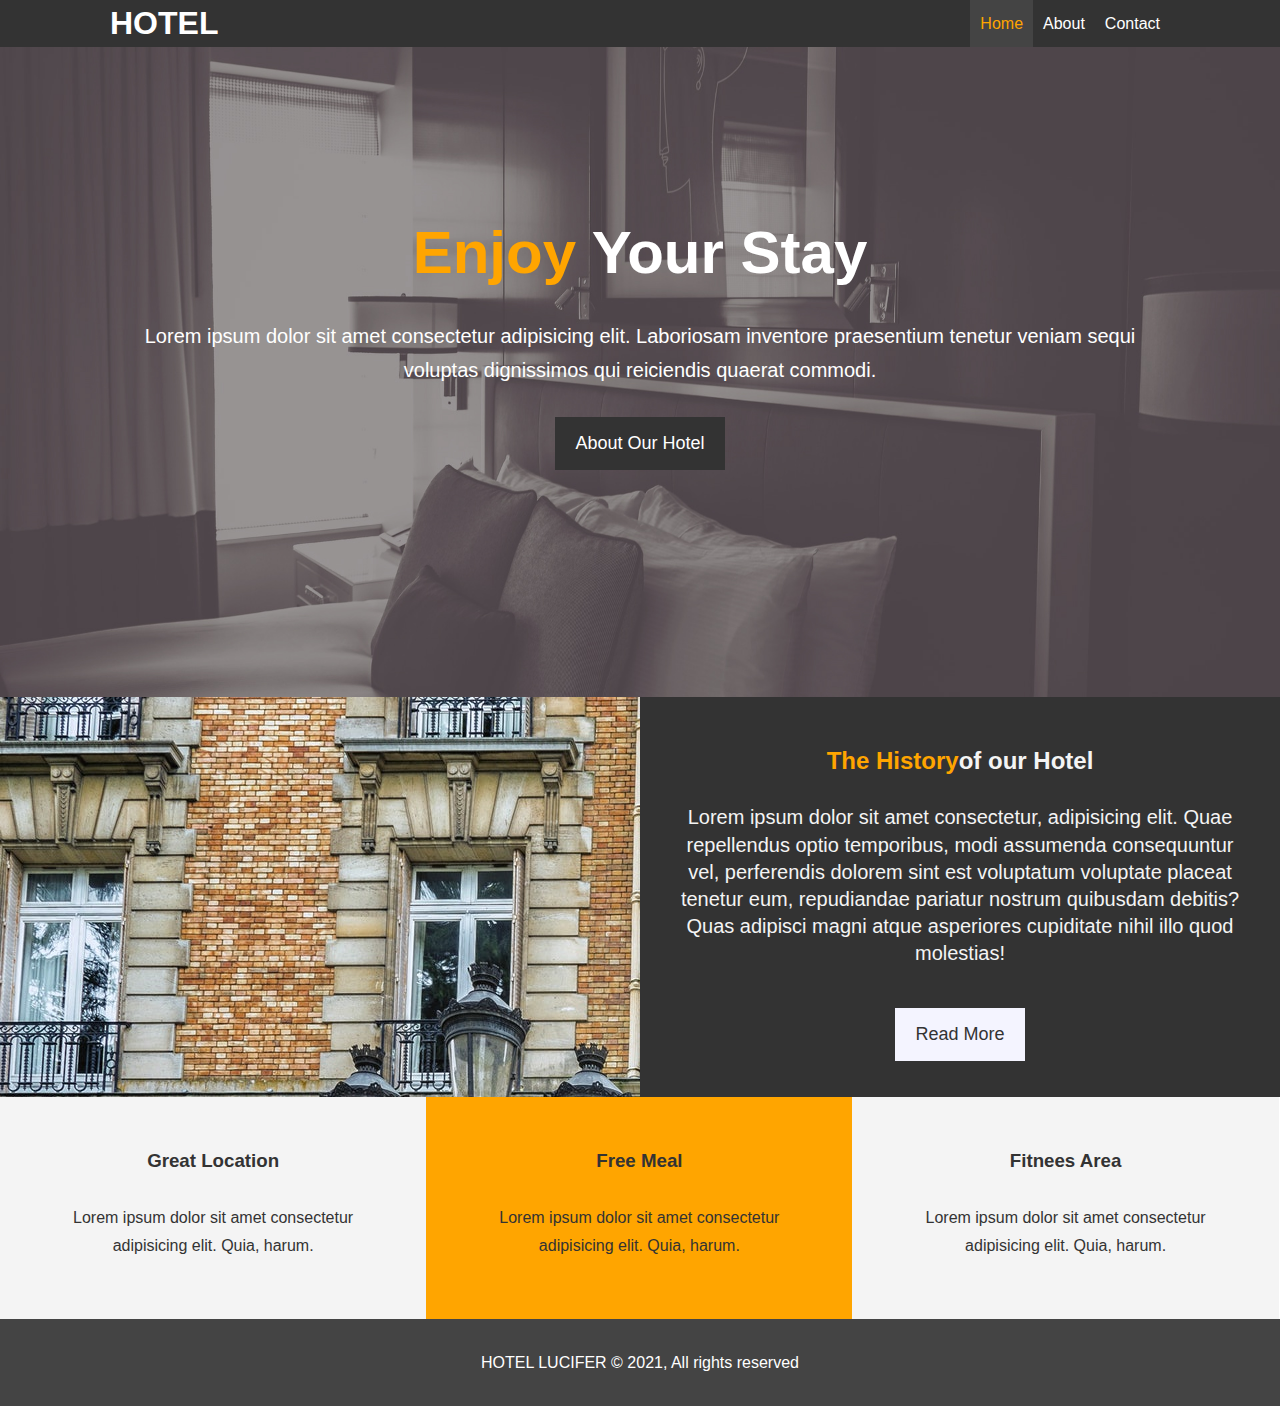
<file: index.html>
<!DOCTYPE html>
<html lang="en">

<head>
  <meta charset="UTF-8">
  <meta name="viewport" content="width=device-width, initial-scale=1.0">
  <meta name="key" content="Hotel, Motel, Food">
  <meta name="description" content="The best in Chidambaram">
  <link rel="stylesheet" href="https://pro.fontawesome.com/releases/v5.10.0/css/all.css"
    integrity="sha384-AYmEC3Yw5cVb3ZcuHtOA93w35dYTsvhLPVnYs9eStHfGJvOvKxVfELGroGkvsg+p" crossorigin="anonymous" />
  <link rel="stylesheet" href="./style/style.css">
  <link rel="stylesheet" media="screen and (max-width:768px)" href="./style/mobile.css">
  <title>Hotel</title>
</head>

<body>
  <header>
    <nav id="navbar">
      <div class="container">
        <h1 class="logo"><a href="#">HOTEL</a></h1>
        <ul>
          <li><a class="current" href="index.html">Home</a></li>
          <li><a href="./about.html">About</a></li>
          <li><a href="./contact.html">Contact</a></li>
        </ul>
      </div>
    </nav>
    <div id="showcase">
      <div class="container">
        <div class="showcase-content">
          <h1> <span class="text-primary">Enjoy</span> Your Stay</h1>
          <p class="lead">Lorem ipsum dolor sit amet consectetur adipisicing elit. Laboriosam inventore praesentium
            tenetur veniam
            sequi voluptas dignissimos qui reiciendis quaerat commodi.</p>
          <a href="./about.html" class="btn">About Our Hotel</a>
        </div>
      </div>
    </div>
  </header>

  <section id="home-info" class="bg-dark">
    <div class="info-img"></div>
    <div class="info-content">
      <h2><span class="text-primary">The History</span>of our Hotel</h2>
      <p class="lead">Lorem ipsum dolor sit amet consectetur, adipisicing elit. Quae repellendus optio temporibus, modi
        assumenda consequuntur vel, perferendis dolorem sint est voluptatum voluptate placeat tenetur eum, repudiandae
        pariatur nostrum quibusdam debitis? Quas adipisci magni atque asperiores cupiditate nihil illo quod molestias!
      </p>
      <a href="./about.html" class="btn btn-light">Read More</a>
    </div>
  </section>

  <section id="features">
    <div class="box bg-light">
      <i class="fas fa-hotel fa-3x"></i>
      <h3>Great Location</h3>
      <p>Lorem ipsum dolor sit amet consectetur adipisicing elit. Quia, harum.</p>
    </div>
    <div class="box bg-primary">
      <i class="fas fa-utensils fa-3x"></i>
      <h3>Free Meal</h3>
      <p>Lorem ipsum dolor sit amet consectetur adipisicing elit. Quia, harum.</p>
    </div>
    <div class="box bg-light">
      <i class="fas fa-dumbbell fa-3x"></i>
      <h3>Fitnees Area</h3>
      <p>Lorem ipsum dolor sit amet consectetur adipisicing elit. Quia, harum.</p>
    </div>
  </section>

  <div class="clr"></div>

  <footer class="main-footer">
    <p>HOTEL LUCIFER &copy; 2021, All rights reserved</p>
  </footer>
</body>

</html>
</file>
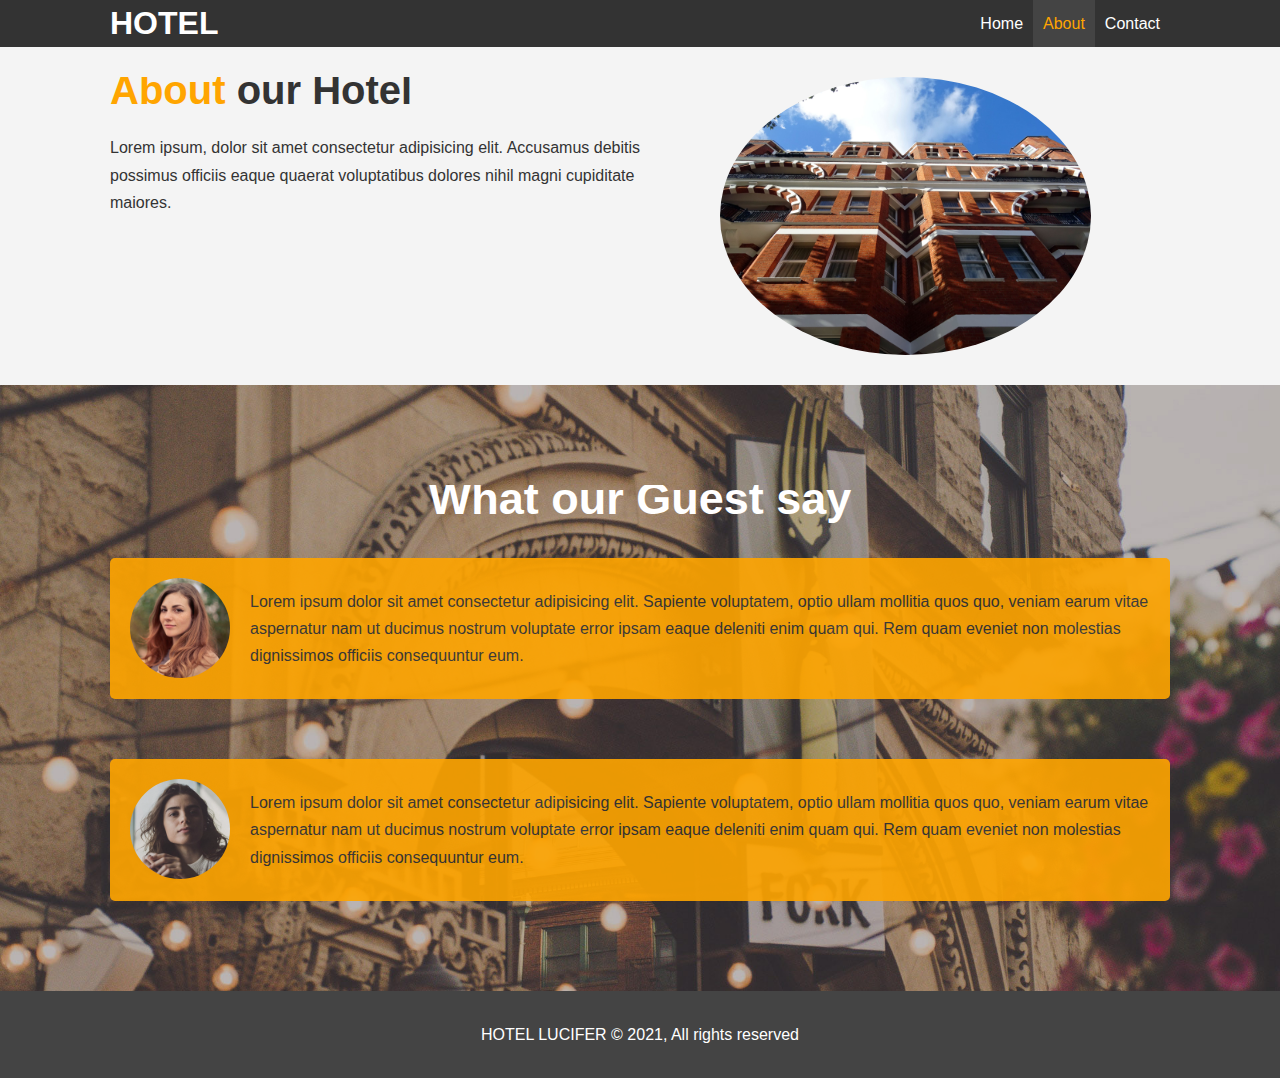
<file: about.html>
<!DOCTYPE html>
<html lang="en">

<head>
  <meta charset="UTF-8">
  <meta name="viewport" content="width=device-width, initial-scale=1.0">
  <meta name="key" content="Hotel, Motel, Food">
  <meta name="description" content="The best in Chidambaram">
  <link rel="stylesheet" href="./style/style.css"> 
  <link rel="stylesheet" media="screen and (max-width:768px)" href="./style/mobile.css">
  <title>Hotel | About</title>
</head>

<body>
  <header>
    <nav id="navbar">
      <div class="container">
        <h1 class="logo"><a href="#">HOTEL</a></h1>
        <ul>
          <li><a href="./index.html">Home</a></li>
          <li><a class="current" href="./about.html">About</a></li>
          <li><a href="./contact.html">Contact</a></li>
        </ul>
      </div>
    </nav>
  </header>

  <section id="about-info" class="bg-light py-3">
    <div class="container">
      <div class="about-left">
        <h1 class="l-heading"><span class="text-primary">About</span> our Hotel</h1>
        <p>Lorem ipsum, dolor sit amet consectetur adipisicing elit. Accusamus debitis possimus officiis eaque quaerat
          voluptatibus dolores nihil magni cupiditate maiores.</p>
      </div>
      <div class="about-right">
        <img src="./img/photo-2.jpg" alt="HotelImage">
      </div>
    </div>
  </section>

  <div class="clr"></div>

  <section id="testimonials" class="py-3">
    <div class="container">
      <h2>What our Guest say</h2>
      <div class="testimonial bg-primary">
        <img src="./img/person-1.jpg" alt="person">
        <p>Lorem ipsum dolor sit amet consectetur adipisicing elit. Sapiente voluptatem, optio ullam mollitia quos quo,
          veniam earum vitae aspernatur nam ut ducimus nostrum voluptate error ipsam eaque deleniti enim quam qui. Rem
          quam eveniet non molestias dignissimos officiis consequuntur eum.</p>
      </div>
      <div class="testimonial bg-primary">
        <img src="./img/person-2.jpg" alt="person">
        <p>Lorem ipsum dolor sit amet consectetur adipisicing elit. Sapiente voluptatem, optio ullam mollitia quos quo,
          veniam earum vitae aspernatur nam ut ducimus nostrum voluptate error ipsam eaque deleniti enim quam qui. Rem
          quam eveniet non molestias dignissimos officiis consequuntur eum.</p>
      </div>
    </div>
  </section>

  <footer class="main-footer">
    <p>HOTEL LUCIFER &copy; 2021, All rights reserved</p>
  </footer>
</body>

</html>
</file>
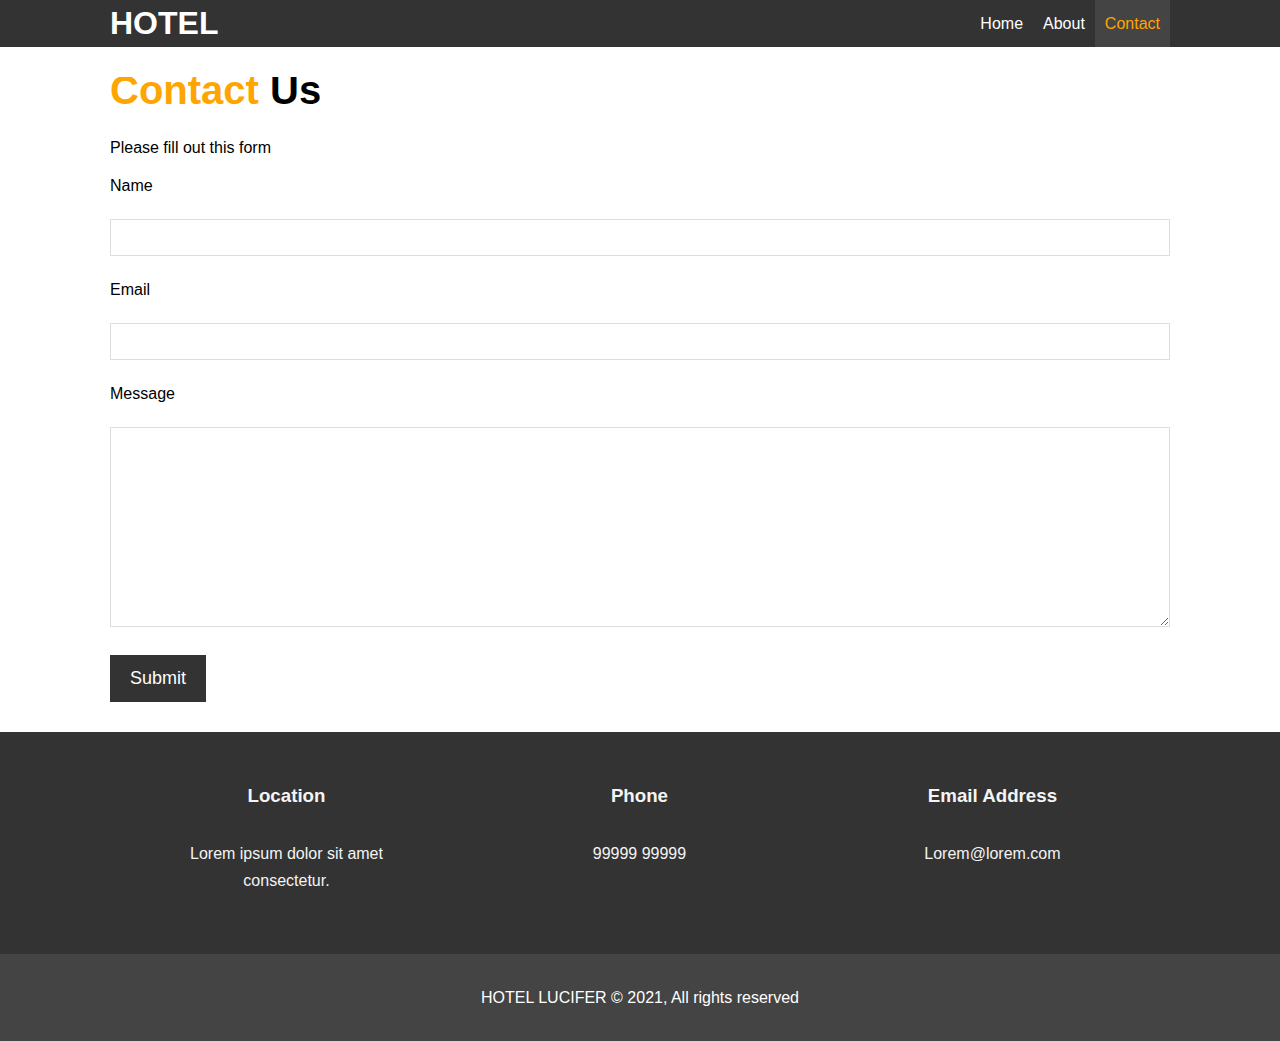
<file: contact.html>
<!DOCTYPE html>
<html lang="en">

<head>
  <meta charset="UTF-8">
  <meta name="viewport" content="width=device-width, initial-scale=1.0">
  <meta name="key" content="Hotel, Motel, Food">
  <meta name="description" content="The best in Chidambaram">
  <link rel="stylesheet" href="https://pro.fontawesome.com/releases/v5.10.0/css/all.css"
    integrity="sha384-AYmEC3Yw5cVb3ZcuHtOA93w35dYTsvhLPVnYs9eStHfGJvOvKxVfELGroGkvsg+p" crossorigin="anonymous" />
  <link rel="stylesheet" href="./style/style.css">
  <link rel="stylesheet" media="screen and (max-width:768px)" href="./style/mobile.css">
  <title>Hotel | Contact</title>
</head>

<body>
  <header>
    <nav id="navbar">
      <div class="container">
        <h1 class="logo"><a href="#">HOTEL</a></h1>
        <ul>
          <li><a href="./index.html">Home</a></li>
          <li><a href="./about.html">About</a></li>
          <li><a class="current" href="./contact.html">Contact</a></li>
        </ul>
      </div>
    </nav>
  </header>

  <section id="contact-form" class="py-3">
    <div class="container">
      <h1 class="l-heading"><span class="text-primary">Contact </span>Us</h1>
      <p>Please fill out this form</p>
      <form action="process.php">
        <div class="form-group">
          <label for="name">Name</label>
          <input type="text" id="name" name="name">
        </div>
        <div class="form-group">
          <label for="email">Email</label>
          <input type="email" id="email" name="email">
        </div>
        <div class="form-group">
          <label for="message">Message</label>
          <textarea name="message" id="message"></textarea>
        </div>
        <button type="submit" class="btn">Submit</button>
      </form>
    </div>
  </section>

  <section id="contact-info" class="bg-dark">
    <div class="container">
      <div class="box">
        <i class="fas fa-hotel fa-3x"></i>
        <h3>Location</h3>
        <p>Lorem ipsum dolor sit amet consectetur.</p>
      </div>
      <div class="box">
        <i class="fas fa-phone fa-3x"></i>
        <h3>Phone</h3>
        <p>99999 99999</p>
      </div>
      <div class="box">
        <i class="fas fa-envelope fa-3x"></i>
        <h3>Email Address</h3>
        <p>Lorem@lorem.com</p>
      </div>
    </div>
  </section>

  <footer class="main-footer">
    <p>HOTEL LUCIFER &copy; 2021, All rights reserved</p>
  </footer>
</body>

</html>
</file>
<file: style/mobile.css>
#navbar .logo {
  float: none;
  text-align: center;
}

#navbar ul,
#navbar ul li {
  float: none;
}

#navbar ul li a {
  padding: 5px;
  border-bottom: 1px solid #ddd;
}

#navbar ul li:last-child{
  border-bottom: none;
}

#showcase .showcase-content{
  padding-top: 70px;
}

#home-info .info-img {
  display: none;
  height: 550px;
}

#home-info .info-content {
  height: 100%;
  width: 100%;
  padding: 50px 30px;
  overflow: hidden;
  float: none;
  text-align: center;
}

.box {
  float: none;
  width: 100%;
}

#about-info .about-left,
#about-info .about-right {
  float : none;
  width: 100%;
}

#about-info .about-left{
  text-align: center;
}

#contact-info .box{
  border-bottom: 1px solid #ddd;
}

#contact-info .box:last-child{
  border-bottom: none;
}
</file>
<file: style/style.css>
/* Reset */
*{
  margin: 0;
  padding: 0;
  box-sizing: border-box;
}

/* main styling */
html, body{
  line-height: 1.7em;
  font-family: 'Segoe UI', Tahoma, Geneva, Verdana, sans-serif;
}

a {
  text-decoration: none;
  color: #333;
}

h1,h2,h3{
  padding-bottom: 20px;
}

p{
  margin: 10px 0;
}

.text-primary{
  color: orange;
}

.lead {
  font-size: 20px;
}

.btn {
  display: inline-block;
  background-color: #333;
  color: #fff;
  font-size: 18px;
  padding: 13px 20px;
  border: none;
  cursor: pointer;
}

.btn:hover{
  background-color: orange;
  color: #333;
}

.btn-light{
  background-color: #f4f4ff;
  color: #333;
}

.clr{
  clear : both;
}


#navbar{
  background-color: #333;
  overflow: auto;
  color: white;
}

.bg-primary{
  background: orange;
  color: #333;
}

.bg-light{
  background: #f4f4f4;
  color: #333;
}

.bg-dark{
  background: #333;
  color: #f4f4f4;
}

.l-heading{
  font-size: 40px;
}

.py-1 { padding : 10px 0px}
.py-2 { padding : 20px 0px}
.py-3 { padding : 30px 0px}
.py-4 { padding : 40px 0px}

#navbar a {
  color: #ffffff;
}

.container{
  max-width: 1100px;
  overflow: auto;
  margin: auto;
  padding: 0px 20px;  
}


#navbar .logo{
  float: left;
  padding-top: 10px;
  padding-bottom: 10px;
}

#navbar ul {
  list-style: none;
  float: right;
}

#navbar ul li{
  float: left;
}

#navbar ul li a{
  padding : 10px;
  display: block;
  text-align: center;
}

#navbar ul li a:hover,
#navbar ul li a.current
{
  color: orange;
  background: #444;
}

/* Showcase */
#showcase {
  background: url('../img/showcase.jpg') no-repeat center center/cover;
  height: 650px;
}

.showcase-content {
  text-align: center;
  padding-top: 170px;
  color: #fff;
}

.showcase-content h1{
  line-height: 1.2em;
  font-size: 60px;
}

.showcase-content p {
  padding-bottom: 20px;
  line-height: 1.7em;
}

#home-info{
  height: 400px;
}

#home-info .info-img{
  background: url('../img/photo-1.jpg') no-repeat;
  min-height: 100%;
  width: 50%;
  float: left;
}

#home-info .info-content {
  height: 100%;
  width: 50%;
  padding: 50px 30px;
  overflow: hidden;
  float: right;
  text-align: center;
}

#home-info .info-content p {
  padding-bottom: 30px;
}

.box{
  text-align: center;
  width: 33.3%;
  float : left;
  padding: 50px;
}

.box i{
  margin-bottom: 10px;
}

#about-info .about-right{
  float: right;
  min-height: 100%;
  width: 50%;
}

#about-info .about-right img{
  width: 70%;
  display: block;
  margin: auto;
  border-radius: 50%;
}

#about-info .about-left{
  float: left;
  min-height: 100%;
  width: 50%;
}

#testimonials{
  background: url('../img/test-bg.jpg') no-repeat center center/cover;
  height: 100%;
  padding-top: 100px;
}

#testimonials h2{
  text-align: center;
  color: #fff;
  font-size: 45px;
}

#testimonials .testimonial {
  padding: 20px;
  margin-bottom: 60px;
  margin-top: 25px;
  border-radius: 5px;
  opacity: 0.9;
}

#testimonials .testimonial img{
  width: 100px;
  float: left;
  border-radius: 50%;
  margin-right: 20px;
}

#contact-form .form-group{
  margin-bottom: 20px;
}

#contact-form .form-group label{
  display: block;
  margin-bottom: 20px;
}

#contact-form .form-group input, textarea{
  width: 100%;
  border: 1px solid #ddd;
  padding: 10px;
}

#contact-form .form-group textarea{
  height: 200px;
}

#contact-form .form-group input:focus, textarea:focus{
  border-color: #f7c08a;
  outline: none;
}

.main-footer{
  background: #444;
  color: #fff;
  text-align: center;
  padding: 20px;
}
</file>
